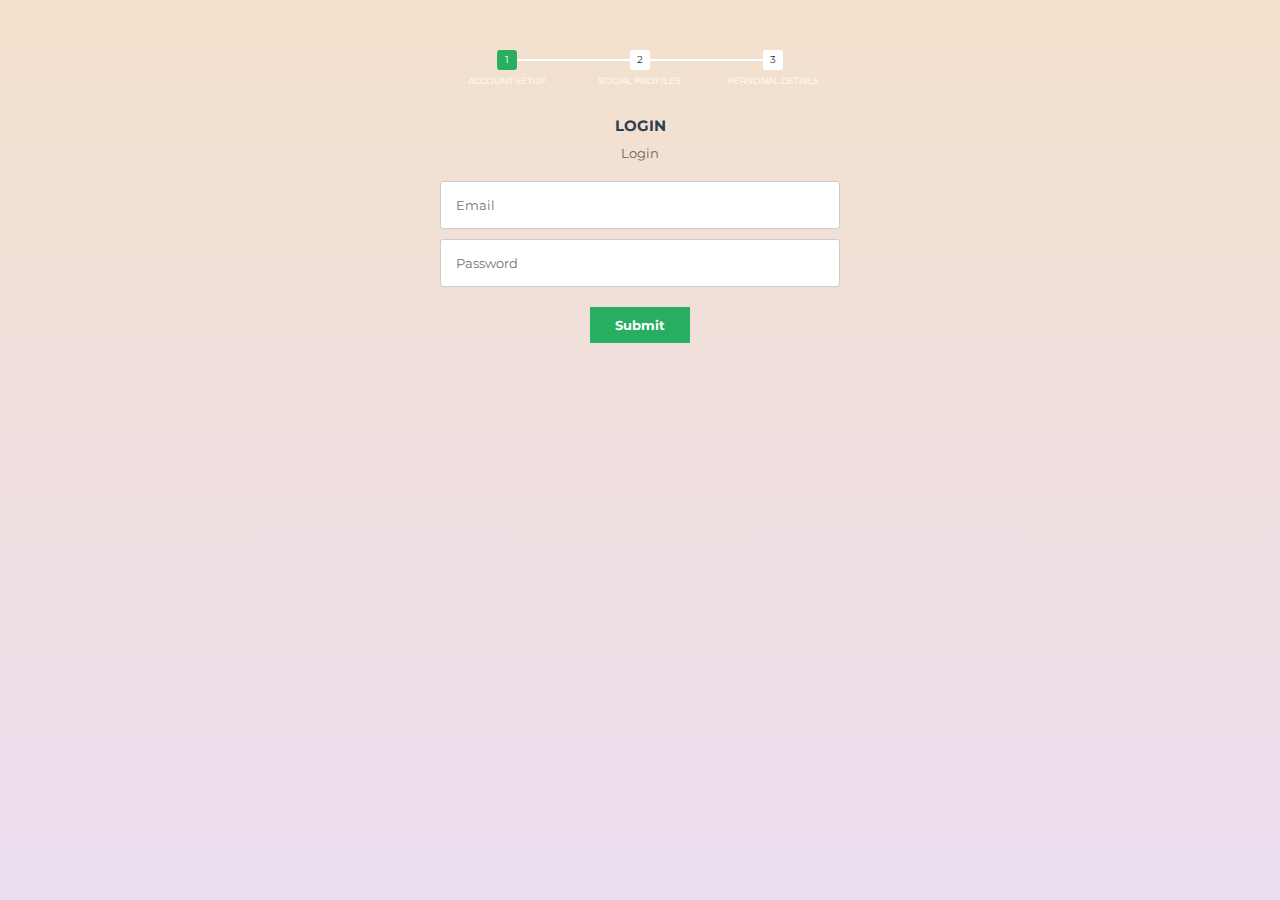
<file: src/main/webapp/login.html>
<html>
<head>
    <meta http-equiv="Content-Type" content="text/html; charset=gb2312">
    <title>jQuery/CSS3�ֲ���ע������л�����������ʾ </title>
    <link rel="stylesheet" media="screen" href="css/css.css"/>
</head>
<div style="display:none"><p>jQuery�����������е�JavaScript���߿⡣</p>

    <p>��ͳ�ƣ�Ŀǰȫ����57.3%����վʹ������Ҳ����˵��10����վ���棬��6��ʹ��jQuery�����ֻ����ʹ�ù��߿����վ����������ͻ����������˵�91.7%��</p>

    <p>��ȻjQuery����ܻ�ӭ��������ӷ�׵�<a href="http://www.webhostingtalk.cn/forum-37-1.html" target="_blank"
                              data-mce-href="=:http://www.webhostingtalk.cn/forum-37-1.html ">���</a>Ҳ����ͷʹ���ѡ�jQuery
        2.0��ԭʼ��СΪ235KB���Ż���Ϊ81KB�������֧��IE6��7��8��jQuery 1.8.3��ԭʼ��СΪ261KB���Ż���Ϊ91KB��</p>

    <p>�������������ʹ�ǿ�����������ȫ����Ҳ��Ҫ1������������Ҫ˵�ƶ��豸�ˡ�����ζ�ţ������ʹ����jQuery���û������ӳ�1�룬���ܿ�����
        ҳЧ�������ǵ������ϣ�jQueryֻ��һ������DOM�Ĺ��ߣ����ǲ���Ҫ�ʣ����ֻ��Ϊ�˼�����ҳ��Ч���Ƿ��б�Ҫ������ô��Ŀ⣿</p></div>
<form id="msform" action="/hello" method="get" autocomplete="on">
    <!-- progressbar -->
    <ul id="progressbar">
        <li class="active">Account Setup</li>
        <li>Social Profiles</li>
        <li>Personal Details</li>
    </ul>

        <h2 class="fs-title">Login</h2>
        <h3 class="fs-subtitle">Login</h3>
        <input type="text" name="email" placeholder="Email"/>
        <input type="password" name="pass" placeholder="Password"/>
        <input type="submit" name="submit" class="submit action-button" value="Submit" />

</form>
<script src="js/jquery-1.9.1.min.js" type="text/javascript"></script>
<script src="js/jquery.easing.min.js" type="text/javascript"></script>
<script src="js/jQuery.time.js" type="text/javascript"></script>
<script type="text/javascript" language="javascript">
    function login(){

        alert(123);
    }
</script>

<br><br
</file>
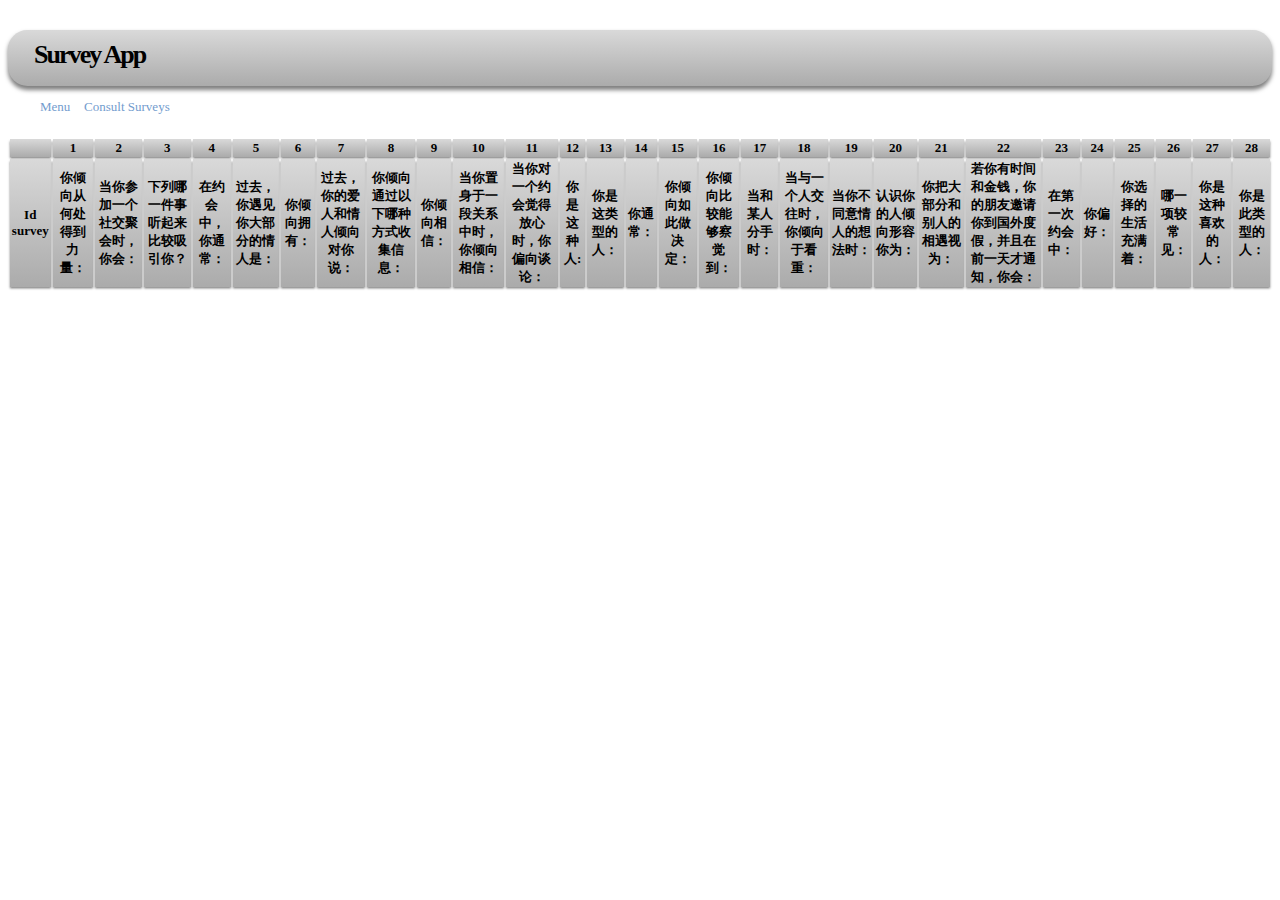
<file: src/main/webapp/survey/consult_surveys.html>
<!DOCTYPE html>
<html> <head>
<title></title>
<meta http-equiv="Content-Type" content="text/html; charset=utf-8">
<link rel="stylesheet" href="styles/default.css" type="text/css" />
<link rel="stylesheet" href="styles/jquery.ui.all.css" type="text/css"
/>
<script type="text/javascript" src="scripts/jquery-1.5.1.js"></script>
<script type="text/javascript" src="scripts/jquery.hotkeys.js"></script>
<script type="text/javascript" src="scripts/jquery-ui-1.8.10.custom.js"></script>
<script type="text/javascript" src="scripts/jquery-ui-1.8.10-i18n.js"></script>
<script type="text/javascript" src="scripts/json2.js"></script>
<script type="text/javascript" src="scripts/Math.uuid.js"> </script>
<script type="text/javascript" src="scripts/db.js"></script>
<script type="text/javascript" src="scripts/surveys.js"></script>
<script type="text/javascript" src="scripts/logic.js"> </script>
<script type="text/javascript">
  $(document).ready(function() {
     paintExportedSurvey();
  });
</script>
</head>
<body>
<h1>Survey App</h1>
<div id="menu" class="menu">
  <a href="index.html">Menu</a>&nbsp;&nbsp;
  <a href="consult_surveys.html?type=report">Consult Surveys</a>
</div>
<br/>
<div id="navigation" class="navigation">
</div>
</body>
</html>
</file>
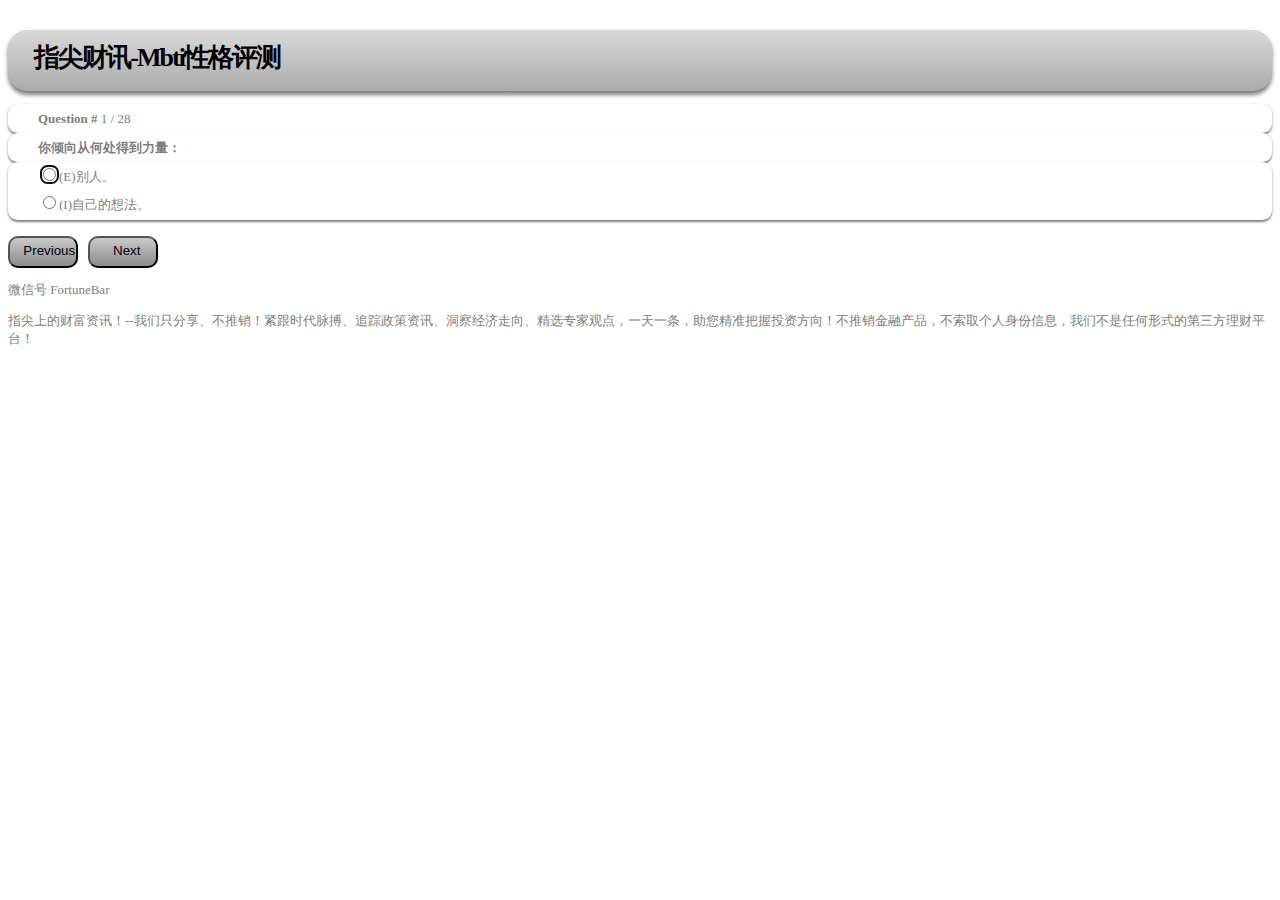
<file: src/main/webapp/survey/survey.html>
<html>
<head>
    <title></title>
    <meta http-equiv="Content-Type" content="text/html; charset=utf-8">
    <link rel="stylesheet" href="styles/default.css" type="text/css"/>
    <link rel="stylesheet" href="styles/jquery.ui.all.css" type="text/css"/>
    <script type="text/javascript" src="scripts/jquery-1.5.1.js" charset="utf-8"></script>
    <script type="text/javascript" src="scripts/jquery.hotkeys.js" charset="utf-8"></script>
    <script type="text/javascript" src="scripts/jquery-ui-1.8.10.custom.js" charset="utf-8"></script>
    <script type="text/javascript" src="scripts/jquery-ui-1.8.10-i18n.js" charset="utf-8"></script>
    <script type="text/javascript" src="scripts/json2.js" charset="utf-8"></script>
    <script type="text/javascript" src="scripts/Math.uuid.js" charset="utf-8"></script>
    <script type="text/javascript" src="scripts/db.js" charset="utf-8"></script>
    <script type="text/javascript" src="scripts/surveys.js" charset="utf-8"></script>
    <script type="text/javascript" src="scripts/logic.js" charset="utf-8"></script>
    <script type="text/javascript">
        $(document).ready(function () {
                    answers_dao.init();
                    paintQuestion();

                }
        );

        var xxx = function () {
            $.ajax({
                type: 'POST',
                url: '/weixin/test/mbti',
                data: JSON.stringify(answers.answers),
                dataType: 'json',
                contentType: 'application/json;charset=UTF-8',
                success: function (data) {
//                    alert("success");
                    var result_answer = data.result_answer;
                    var result_describe = data.result_describe;
                    $("table").remove();
                    $("ul").remove();
                    $("li").remove();
                    $("input").remove();
                    var table;
                    table = "<table><tbody>";
                    table += "<tr><th>您人格类型：    " + result_answer + "</th></tr>";
                    table += "<tr><th>" + result_describe + "</th></tr>";
                    table += "</tbody></table>";
                    $("#question").append(table);
                },
                error: function (data) {
                    alert("error");
                }

            });


        };


    </script>

</head>
<body>
<div class="container-fluid">
    <h1>指尖财讯-Mbti性格评测</h1>


    <!-- <a href="#">Add Extra Info</a> -->
    <div id="question" class="question">
    </div>
    <br/>

    <div id="navigation" class="navigation">
        <input type="button" id="previous" name="previous" value="Previous" onclick="previousQuestion()"/>&nbsp;&nbsp;
        <input type="button" id="next" name="next" value="Next" onclick="nextQuestion()"/>
    </div>

    <p>
        <label>微信号</label>
        <span>FortuneBar</span>
    </p>
    <span>指尖上的财富资讯！--我们只分享、不推销！紧跟时代脉搏、追踪政策资讯、洞察经济走向、精选专家观点，一天一条，助您精准把握投资方向！不推销金融产品，不索取个人身份信息，我们不是任何形式的第三方理财平台！</span>

</div>
</body>
</html>                                                                                                                                                                               
</file>
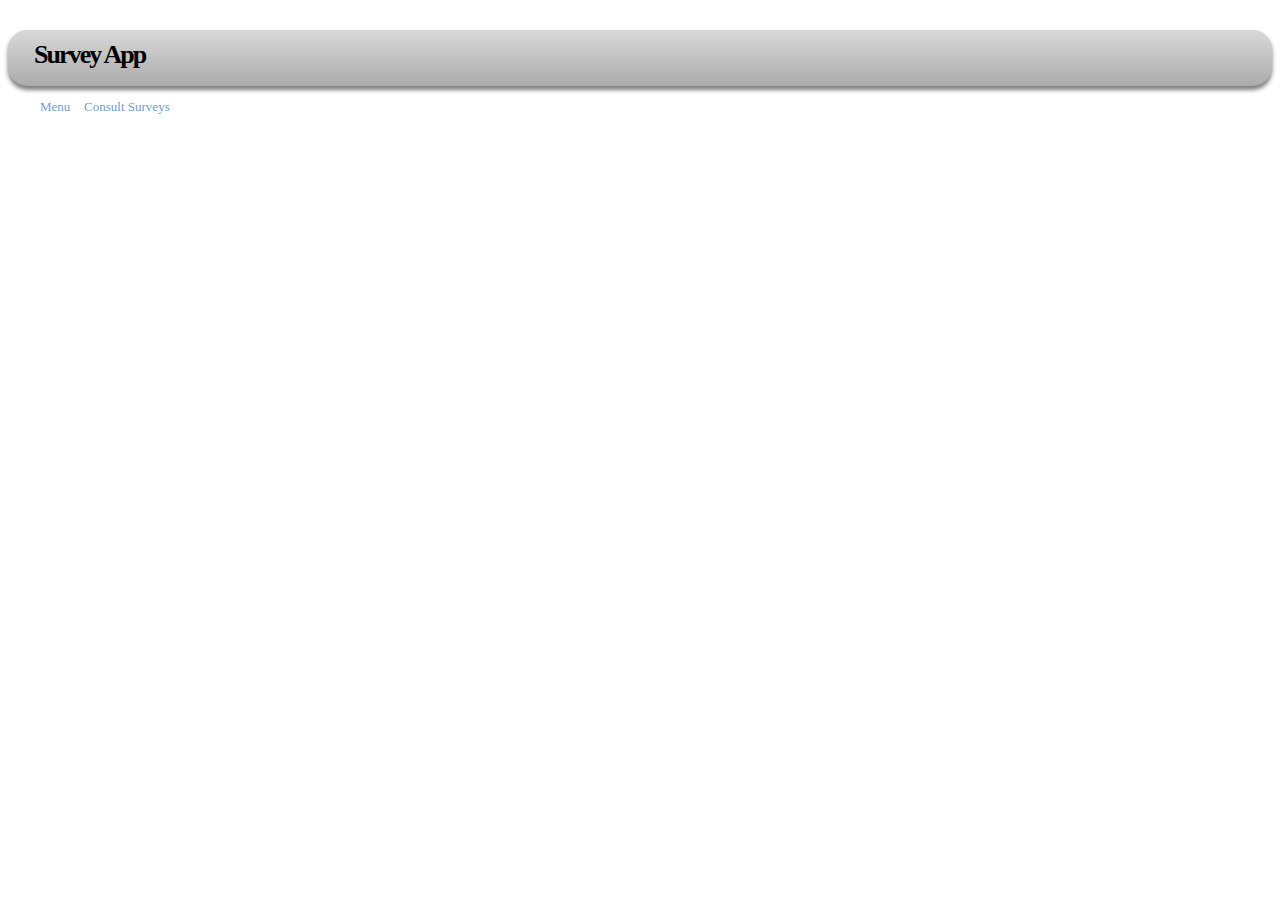
<file: src/main/webapp/survey/view_answer.html>
<!DOCTYPE html>
<html> <head>
<title></title>
<meta http-equiv="Content-Type" content="text/html; charset=utf-8">
<link rel="stylesheet" href="styles/default.css" type="text/css" />
<link rel="stylesheet" href="styles/jquery.ui.all.css" type="text/css"
/>
<script type="text/javascript" src="scripts/jquery-1.5.1.js"></script>
<script type="text/javascript" src="scripts/jquery.hotkeys.js"></script>
<script type="text/javascript" src="scripts/jquery-ui-1.8.10.custom.js"></script>
<script type="text/javascript" src="scripts/jquery-ui-1.8.10-i18n.js"></script>
<script type="text/javascript" src="scripts/json2.js"></script>
<script type="text/javascript" src="scripts/Math.uuid.js"> </script>
<script type="text/javascript" src="scripts/db.js"></script>
<script type="text/javascript" src="scripts/surveys.js"></script>
<script type="text/javascript" src="scripts/logic.js"></script>
<script type="text/javascript">
  $(document).ready(function() {
     paintAnswer();
  });
</script>
</head>
<body>
<h1>Survey App</h1>
<div id="menu" class="menu">
  <a href="index.html">Menu</a>&nbsp;&nbsp;
  <a href="consult_surveys.html?type=report">Consult Surveys</a>
</div>
<br/>
<div id="navigation" class="navigation">
</div>
</body>
</html>
</file>
<file: src/main/webapp/survey/styles/default.css>
body {
    font-family: "Lucida Grande", Verdana;
    font-size: 13px;
    color: #7E7E7E;
}

h1 {
    background-color: #d5d5d5;
    color: black;
    -webkit-border-radius: 0.75em;
    background-image: -webkit-gradient(linear, 0% 0%, 0% 100%, from(#d9d9d9), to(#ababab));
    -webkit-box-shadow: 0 0.15em 0.17em rgba(0, 0, 0, 0.5);
    display: block;
    padding: 0.4em;
    padding-left: 1em;
    padding-bottom: 0.6em;
    margin-top: 30px;
    margin-bottom: 0.5em;
    position: relative;

    letter-spacing: -0.075em;
}

a {
    color: #000000;
    text-decoration: none;
    padding: 2px;
}

//selected
.checkbox, .radio {
  width: 19px;
  height: 25px;
  padding: 0 5px 0 0;
//  background: url(checkbox.gif) no-repeat;
  background: black;
  display: block;
  clear: left;
  float: left;
}

/*
.radio {
	font-weight: bold;
	color: white;
	background-color: #303030;
	background: rgba(25, 25, 25, 0.35);
	background-image: -webkit-gradient(linear, 0% 0%, 0% 100%, from(rgba(25, 25, 25, 0.25)), to(rgba(25, 25, 25, 0.45)));
}
*/

a:hover {
	text-decoration: underline;
/*
	background-image: -webkit-gradient(linear, 0% 0%, 0% 100%, from(rgba(0, 0, 0, 0.1)), to(rgba(245, 245, 245, 0.0))), -webkit-gradient(radial, 50% 0%, 10, 50% 50%, 100, from(rgba(255, 255, 255, 0.35)), to(rgba(245, 245, 245, 0))), -webkit-gradient(linear, 0% 0%, 0% 100%, from(#777), to(#ababab));
	background-color: #adadad;
	background-color: #000000;
	-webkit-border-radius: 0.6em;   
*/

}


ul {
	margin: 0;
	padding: 0;
	list-style: none;
}

li {
    background-color: #d5d5d5;
    -webkit-border-radius: 0.75em;
    background-image: -webkit-gradient(linear, 0% 0%, 0% 100%, from(#d9d9d9), to(#ababab));
    -webkit-box-shadow: 0 0.15em 0.17em rgba(0, 0, 0, 0.5);
    display: block;
    padding: 0.4em;
    padding-bottom: 0.6em;

    margin: 0;
    display: block;
    padding-left: 30px; //1em;
    line-height: 2.15em;
    padding-top: 0.15em;
    background-position: 0% 50%;
    background-repeat: no-repeat;
}

li a {

}

li a:hover {
    color: #FFFFFF;
    text-decoration: none;
    padding: 2px;

}

table, td, th {

}

th {
    background-color: #d5d5d5;
    color: black; //#7E7E7E
    -webkit-border-radius: 0.75em;
    background-image: -webkit-gradient(linear, 0% 0%, 0% 100%, from(#d9d9d9), to(#ababab));
    -webkit-box-shadow: 0 0.15em 0.17em rgba(0, 0, 0, 0.5);
}

div#menu {
    padding-left: 30px; //1em;
    padding-bottom: 0.5em; //1em;
}

div#menu a, div#navigation a {
    color: #739CCE;
    text-decoration: none;
    padding: 2px;
}

div#menu a:hover, div#navigation a:hover {
    color: 6F918A;
}

div#question li {
    background-color: #FFFFFF;
    background-image: -webkit-gradient(linear, 0% 0%, 0% 100%, from(#ffffff), to(#ffffff));
    color: #black;

//    padding: 0.2em;
    padding-top: 0.05em;
    padding-bottom: 0.05em;
}

div#question input {
    padding-bottom: 0.5em;
}

div#navigation ul {
//    background-color: #d5d5d5;
//    background-image: -webkit-gradient(linear, 0% 0%, 0% 100%, from(#ffffff), to(#ffffff));
    padding-left: 30px;
    padding-top: 0em;
    padding-bottom: 0em;
}

input[type="text"] { 
//    width: 300px; 
//    font: bold 84% 'trebuchet ms',helvetica,sans-serif; 
//    background-color: #333333; 
    color: black; //#ffffff
} 

input[type="button"] {
    // The fancy mac color definitions
	background-color: #d5d5d5;
    -webkit-border-radius: 0.75em;
	background-image: -webkit-gradient(linear, 0% 0%, 0% 100%, from(#c9c9c9), to(#8c8c8c));

/*
    background-color: #d5d5d5;
    -webkit-border-radius: 0.75em;
    background-image: -webkit-gradient(linear, 0% 0%, 0% 100%, from(#d9d9d9), to(#ababab));
    -webkit-box-shadow: 0 0.15em 0.17em rgba(0, 0, 0, 0.5);
*/

//    display: block;
    width: 70px; 
    cursor: hand;
    padding: 0.4em;
    padding-left: 1em;
    padding-bottom: 0.6em;
/*
    padding: 0px;
    font: bold 84% 'trebuchet ms',helvetica,sans-serif; 
    foreground-color: #7E7E7E;
    background-color: #D3D3D3;
    border: 1px solid;
*/
}
</file>
<file: src/main/webapp/css/css.css>
/*custom font*/
@import url(http://fonts.googleapis.com/css?family=Montserrat);

/*basic reset*/
* {margin: 0; padding: 0;}

html {
	height: 100%;
	/*Image only BG fallback*/
	background: url('http://thecodeplayer.com/uploads/media/gs.png');
	/*background = gradient + image pattern combo*/
	background: 
		linear-gradient(rgba(196, 102, 0, 0.2), rgba(155, 89, 182, 0.2)), 
		url('http://thecodeplayer.com/uploads/media/gs.png');
}

body {
	font-family: montserrat, arial, verdana;
}
/*form styles*/
#msform {
	width: 400px;
	margin: 50px auto;
	text-align: center;
	position: relative;
}
#msform fieldset {
	background: white;
	border: 0 none;
	border-radius: 3px;
	box-shadow: 0 0 15px 1px rgba(0, 0, 0, 0.4);
	padding: 20px 30px;
	
	box-sizing: border-box;
	width: 80%;
	margin: 0 10%;
	
	/*stacking fieldsets above each other*/
	position: absolute;
}
/*Hide all except first fieldset*/
#msform fieldset:not(:first-of-type) {
	display: none;
}
/*inputs*/
#msform input, #msform textarea {
	padding: 15px;
	border: 1px solid #ccc;
	border-radius: 3px;
	margin-bottom: 10px;
	width: 100%;
	box-sizing: border-box;
	font-family: montserrat;
	color: #2C3E50;
	font-size: 13px;
}
/*buttons*/
#msform .action-button {
	width: 100px;
	background: #27AE60;
	font-weight: bold;
	color: white;
	border: 0 none;
	border-radius: 1px;
	cursor: pointer;
	padding: 10px 5px;
	margin: 10px 5px;
}
#msform .action-button:hover, #msform .action-button:focus {
	box-shadow: 0 0 0 2px white, 0 0 0 3px #27AE60;
}
/*headings*/
.fs-title {
	font-size: 15px;
	text-transform: uppercase;
	color: #2C3E50;
	margin-bottom: 10px;
}
.fs-subtitle {
	font-weight: normal;
	font-size: 13px;
	color: #666;
	margin-bottom: 20px;
}
/*progressbar*/
#progressbar {
	margin-bottom: 30px;
	overflow: hidden;
	/*CSS counters to number the steps*/
	counter-reset: step;
}
#progressbar li {
	list-style-type: none;
	color: white;
	text-transform: uppercase;
	font-size: 9px;
	width: 33.33%;
	float: left;
	position: relative;
}
#progressbar li:before {
	content: counter(step);
	counter-increment: step;
	width: 20px;
	line-height: 20px;
	display: block;
	font-size: 10px;
	color: #333;
	background: white;
	border-radius: 3px;
	margin: 0 auto 5px auto;
}
/*progressbar connectors*/
#progressbar li:after {
	content: '';
	width: 100%;
	height: 2px;
	background: white;
	position: absolute;
	left: -50%;
	top: 9px;
	z-index: -1; /*put it behind the numbers*/
}
#progressbar li:first-child:after {
	/*connector not needed before the first step*/
	content: none; 
}
/*marking active/completed steps green*/
/*The number of the step and the connector before it = green*/
#progressbar li.active:before,  #progressbar li.active:after{
	background: #27AE60;
	color: white;
}
</file>
